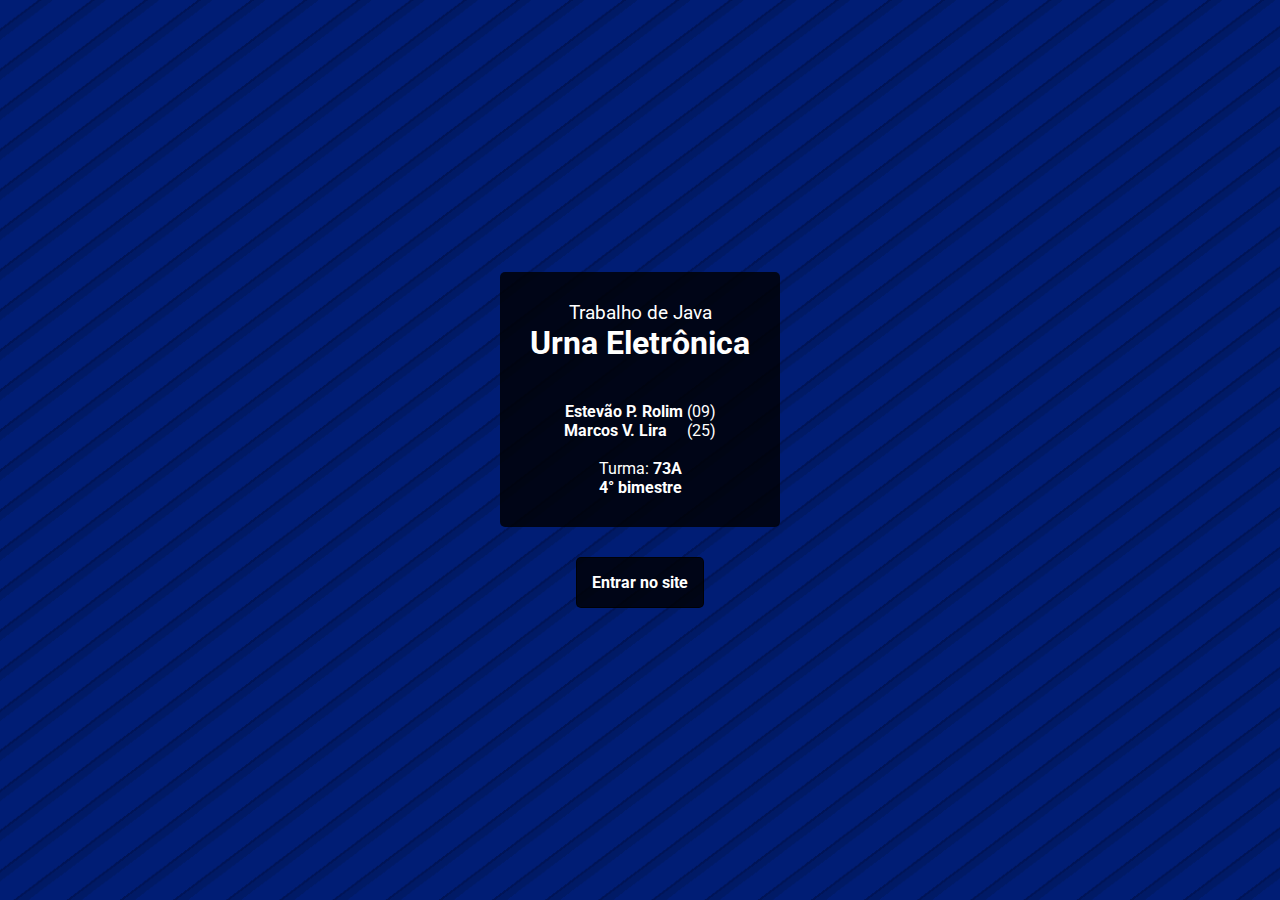
<file: urna/index.html>
<!DOCTYPE html>
<html lang="pt-br">
<head>
    <meta charset="UTF-8">
    <meta name="viewport" content="width=device-width, initial-scale=1.0">
    <meta http-equiv="X-UA-Compatible" content="ie=edge">
    <title>Urna Eletrônica 73A</title>

    <link rel="stylesheet" href="css/main.css">
    <link rel="stylesheet" href="css/index.css">
    <link rel="shortcut icon" type="image/png" href="/favicon.png"/>
</head>
<body>
    <div class="index">
        <div class="indexGrid">
            <div class="indexContent">
                <h3>Trabalho de Java</h3>
                <h1>Urna Eletrônica</h1>
                <br>
                <b>Estevão P. Rolim</b> (09)
                <br>
                <b>Marcos V. Lira</b>&nbsp;&nbsp;&nbsp;&nbsp;&nbsp;(25)
                <br><br>
                Turma: <b>73A</b>
                <br>
                <b>4° bimestre</b>
            </div>
            <div class="indexBtn">
                <a href="main.html">
                <!-- <a href="test.jsp"> -->
                    Entrar no site
                </a>
            </div>
        </div>
    </div>
</body>
</html>
</file>
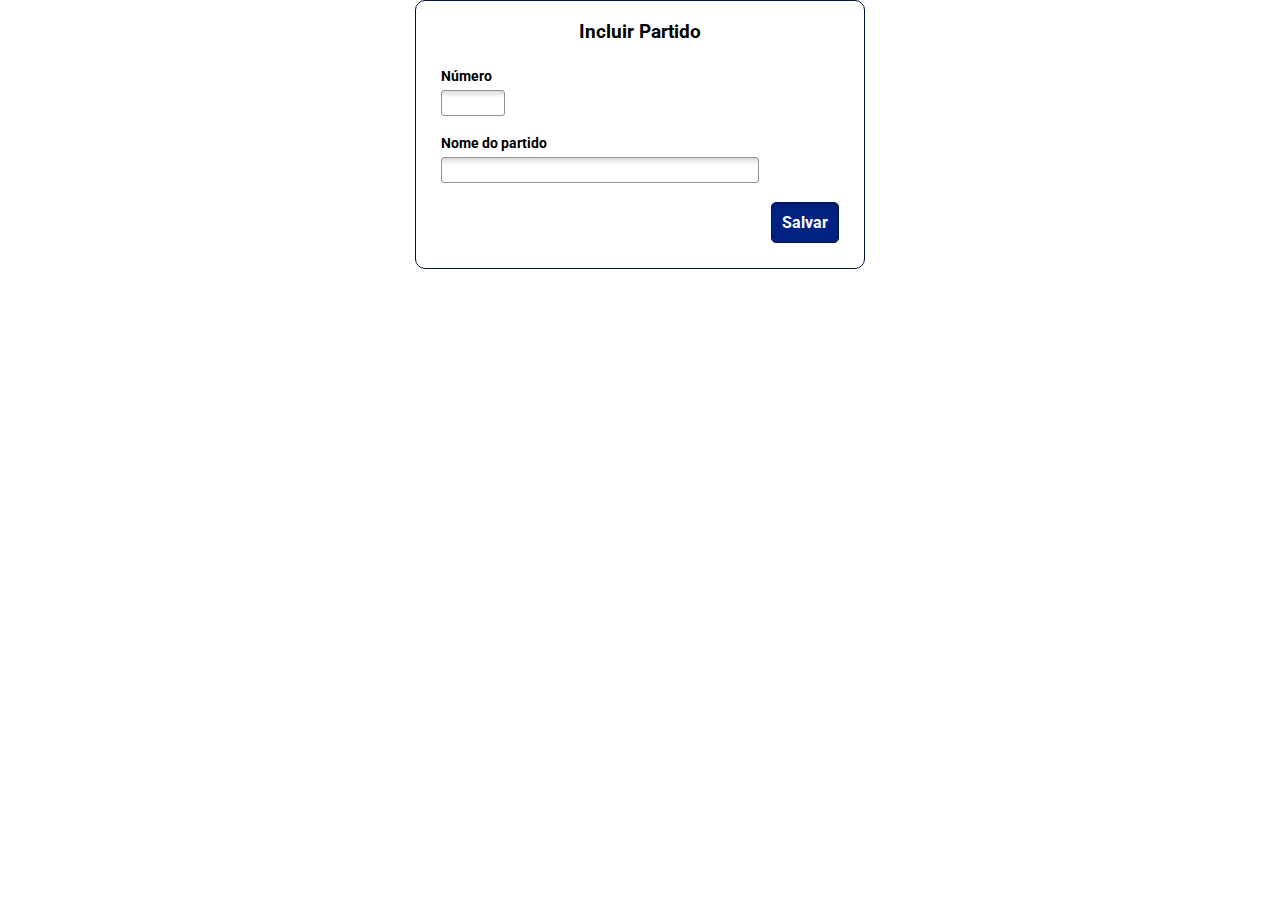
<file: urna/cadpartido.html>
<!DOCTYPE html>
<html lang="pt-br">
<head>
    <meta charset="UTF-8">
    
    <meta name="viewport" content="width=device-width, initial-scale=1.0">
    <meta http-equiv="X-UA-Compatible" content="ie=edge">
    <title>Incluir Partido</title>
 

    <link rel="stylesheet" href="css/main.css">
    <link rel="stylesheet" href="css/cadastro.css">
</head>
<body>
    <div class="cadcontent">
        <div class="tab">
            <h3>Incluir Partido</h3>
        </div>
        <div class="form">
            <form method="post" action="salvarpartido.jsp">
                <label for="numero">Número</label>
                <input type="number" name="numero" id="numero" max="99" min="10" step="1" autocomplete="off" required>
        
                <br><br>
                
                <label for="nome">Nome do partido</label>
                <input type="text" name="nome" id="nome" autocomplete="off" required>
        
                <br><br>

                <input type="submit" name="subCadPartido" value="Salvar">
            </form>
        </div>
    </div>
</body>
    
</html>
</file>
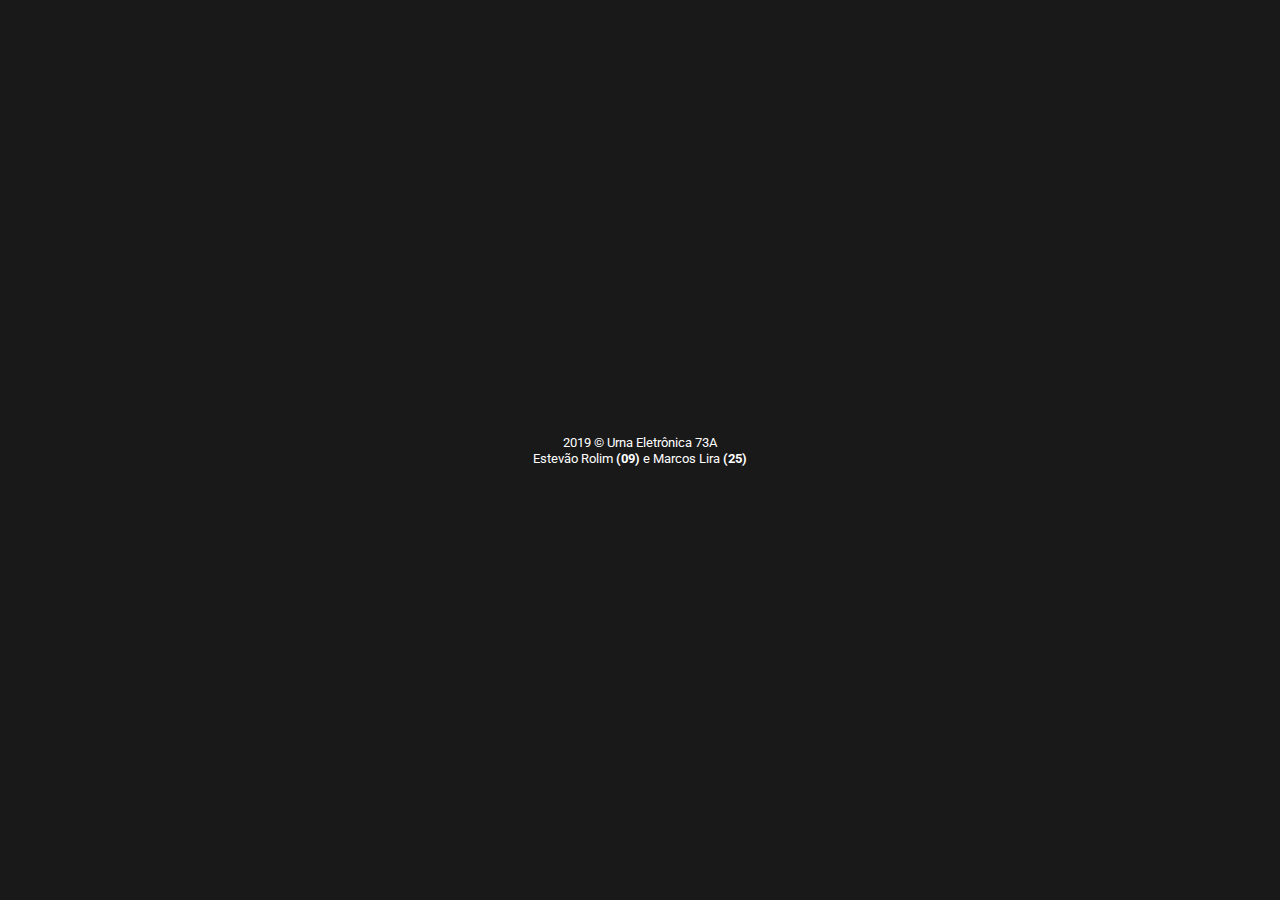
<file: urna/footer.html>
<!DOCTYPE html>
<html lang="pt-br">
<head>
    <meta charset="UTF-8">
    <meta name="viewport" content="width=device-width, initial-scale=1.0">
    <meta http-equiv="X-UA-Compatible" content="ie=edge">
    <title>Trabalho 73A</title>

    <link rel="stylesheet" href="css/main.css">
    <link rel="stylesheet" href="css/footer.css">
</head>
<body>
    <div class="footer">
        <div class="footerContent">
            <span>2019 © Urna Eletrônica 73A</span>
            <br>
            <span>Estevão Rolim <b>(09)</b> e Marcos Lira <b>(25)</b></span>
        </div>
    </div>
</body>
</html>
</file>
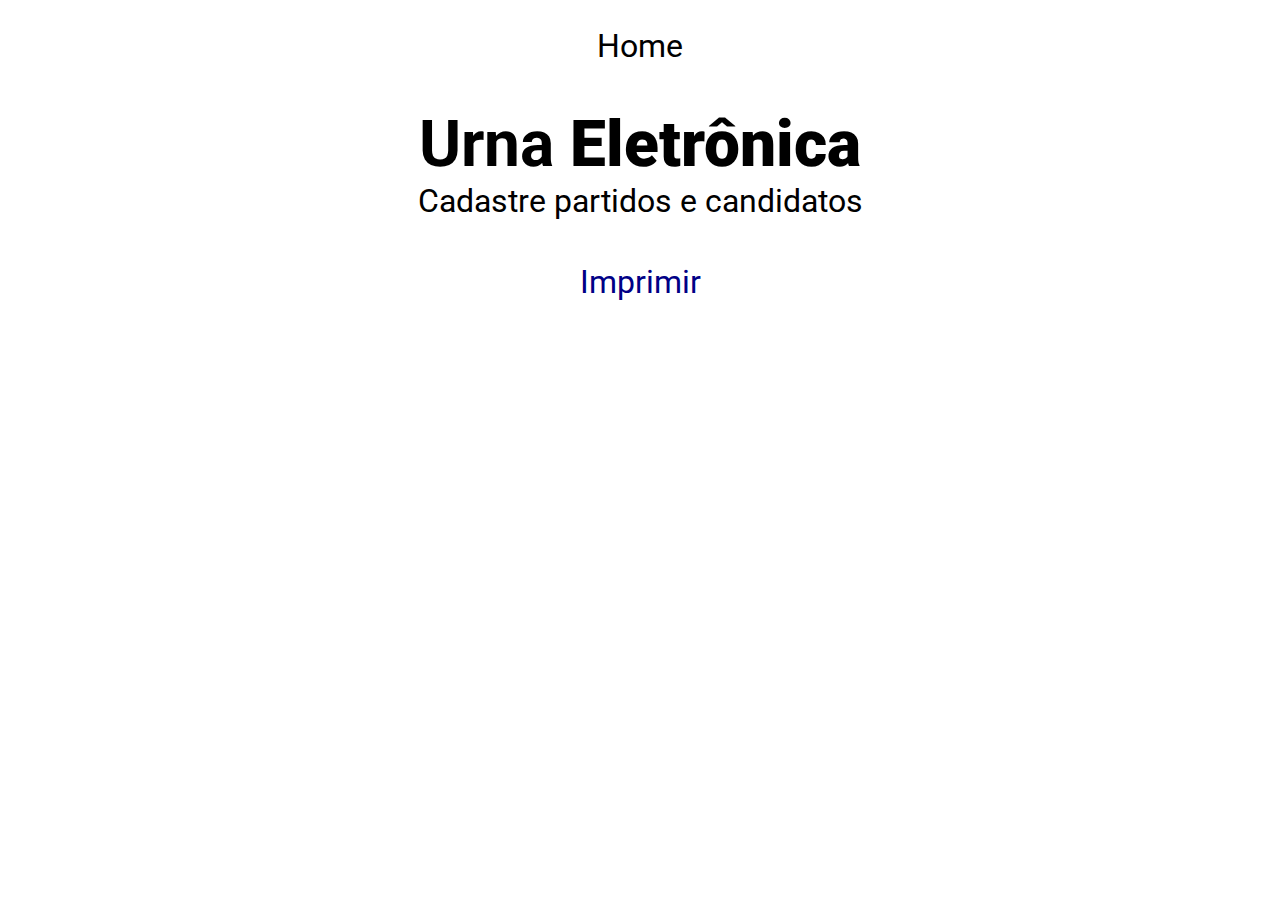
<file: urna/home.html>
<!DOCTYPE html>
<html lang="pt-br">
<head>
    <meta charset="UTF-8">
    <meta name="viewport" content="width=device-width, initial-scale=1.0">
    <meta http-equiv="X-UA-Compatible" content="ie=edge">
    <title>Trabalho 73A</title>

    <link rel="stylesheet" href="css/main.css">
    <link rel="stylesheet" href="css/home.css">
</head>
<body>
    <h2>Home</h2>
    <h1>Urna <b>Eletrônica</b></h1>
    <h4>Cadastre partidos e candidatos</h4>

    <a onclick="print()">Imprimir</a>
</body>
</html>
</file>
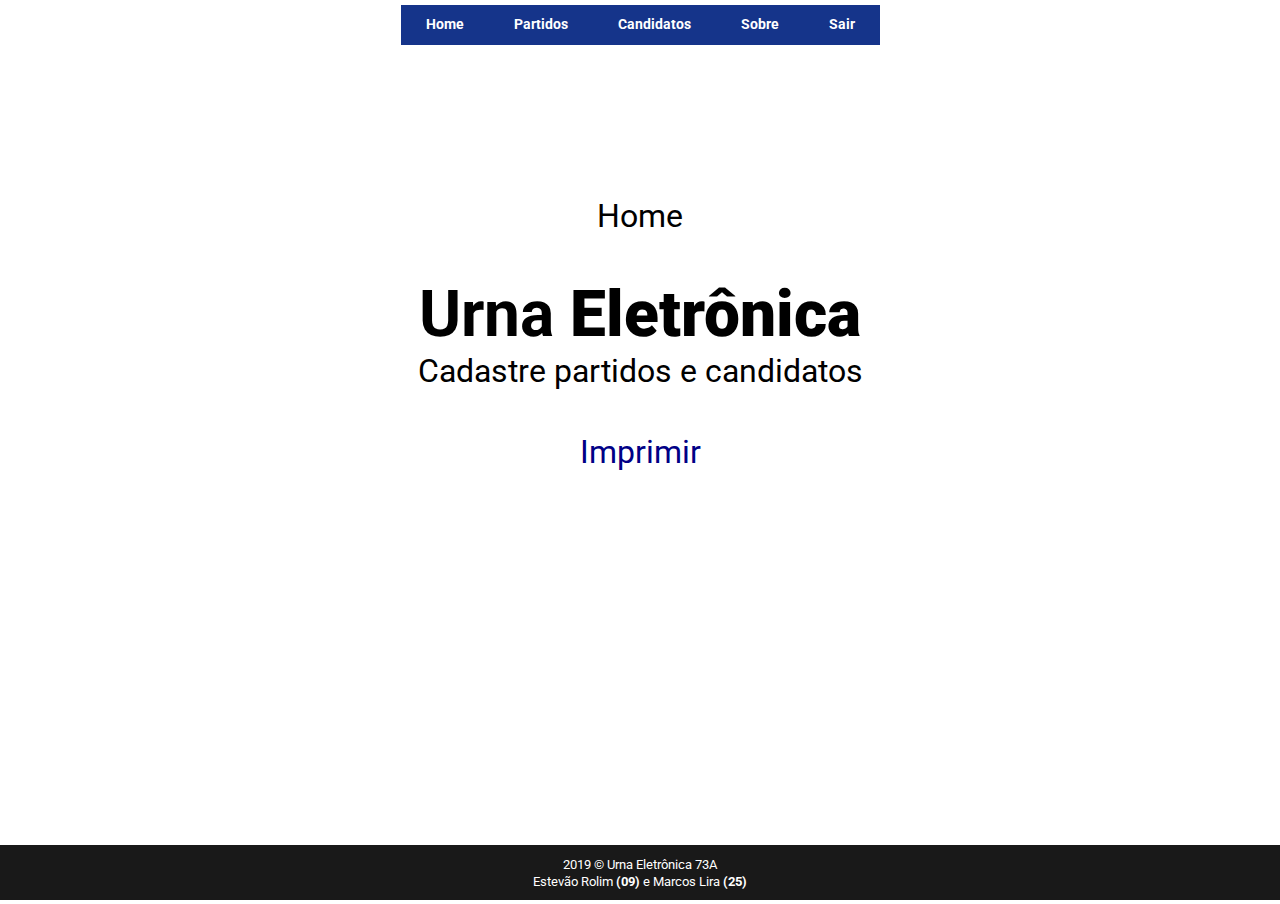
<file: urna/main.html>
<!DOCTYPE html>
<html lang="pt-br">
<head>
    <meta charset="UTF-8">
    <meta name="viewport" content="width=device-width, initial-scale=1.0">
    <meta http-equiv="X-UA-Compatible" content="ie=edge">
    <title>Trabalho 73A</title>

    <link rel="stylesheet" href="css/main.css">
    <link rel="stylesheet" href="css/struct.css">
    <link rel="shortcut icon" type="image/png" href="/favicon.png"/>
</head>
<body>
    <div class="struct">
        <div id="menu">
            <iframe src="menu.html" frameborder="0"></iframe>
        </div>
        <div id="content">
            <iframe name="content" src="home.html" frameborder="0"></iframe>
        </div>
        <div id="footer">
            <iframe src="footer.html" frameborder="0"></iframe>
        </div>
    </div>
</body>
</html>
</file>
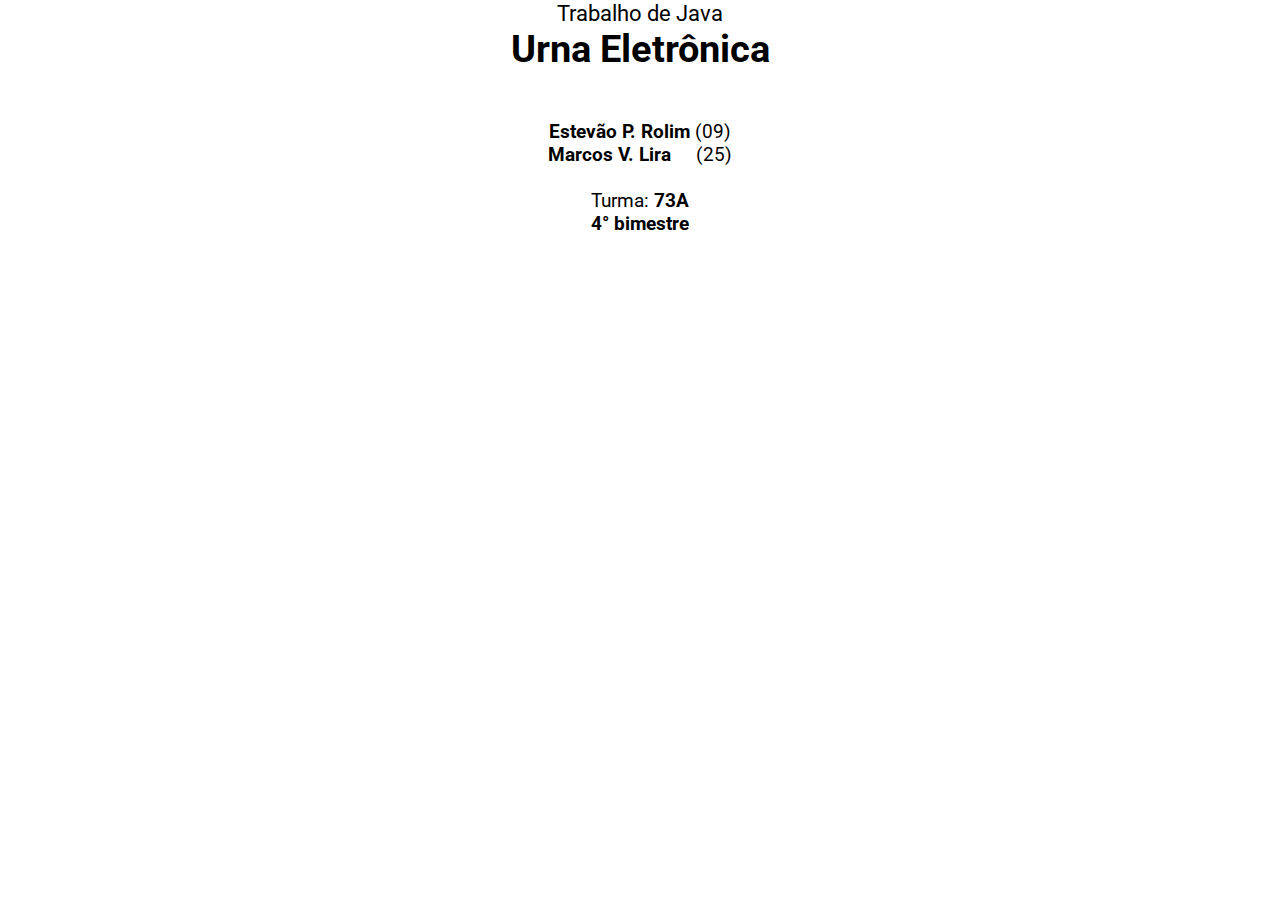
<file: urna/sobre.html>
<!DOCTYPE html>
<html lang="pt-br">
<head>
    <meta charset="UTF-8">
    <meta name="viewport" content="width=device-width, initial-scale=1.0">
    <meta http-equiv="X-UA-Compatible" content="ie=edge">
    <title>Trabalho 73A</title>

    <link rel="stylesheet" href="css/main.css">
    <link rel="stylesheet" href="css/sobre.css">
</head>
<body>
    <div class="sobrecontent">
        <h3>Trabalho de Java</h3>
        <h1>Urna Eletrônica</h1>
        <br>
        <b>Estevão P. Rolim</b> (09)
        <br>
        <b>Marcos V. Lira</b>&nbsp;&nbsp;&nbsp;&nbsp;&nbsp;(25)
        <br><br>
        Turma: <b>73A</b>
        <br>
        <b>4° bimestre</b>
    </div>
</body>
</html>
</file>
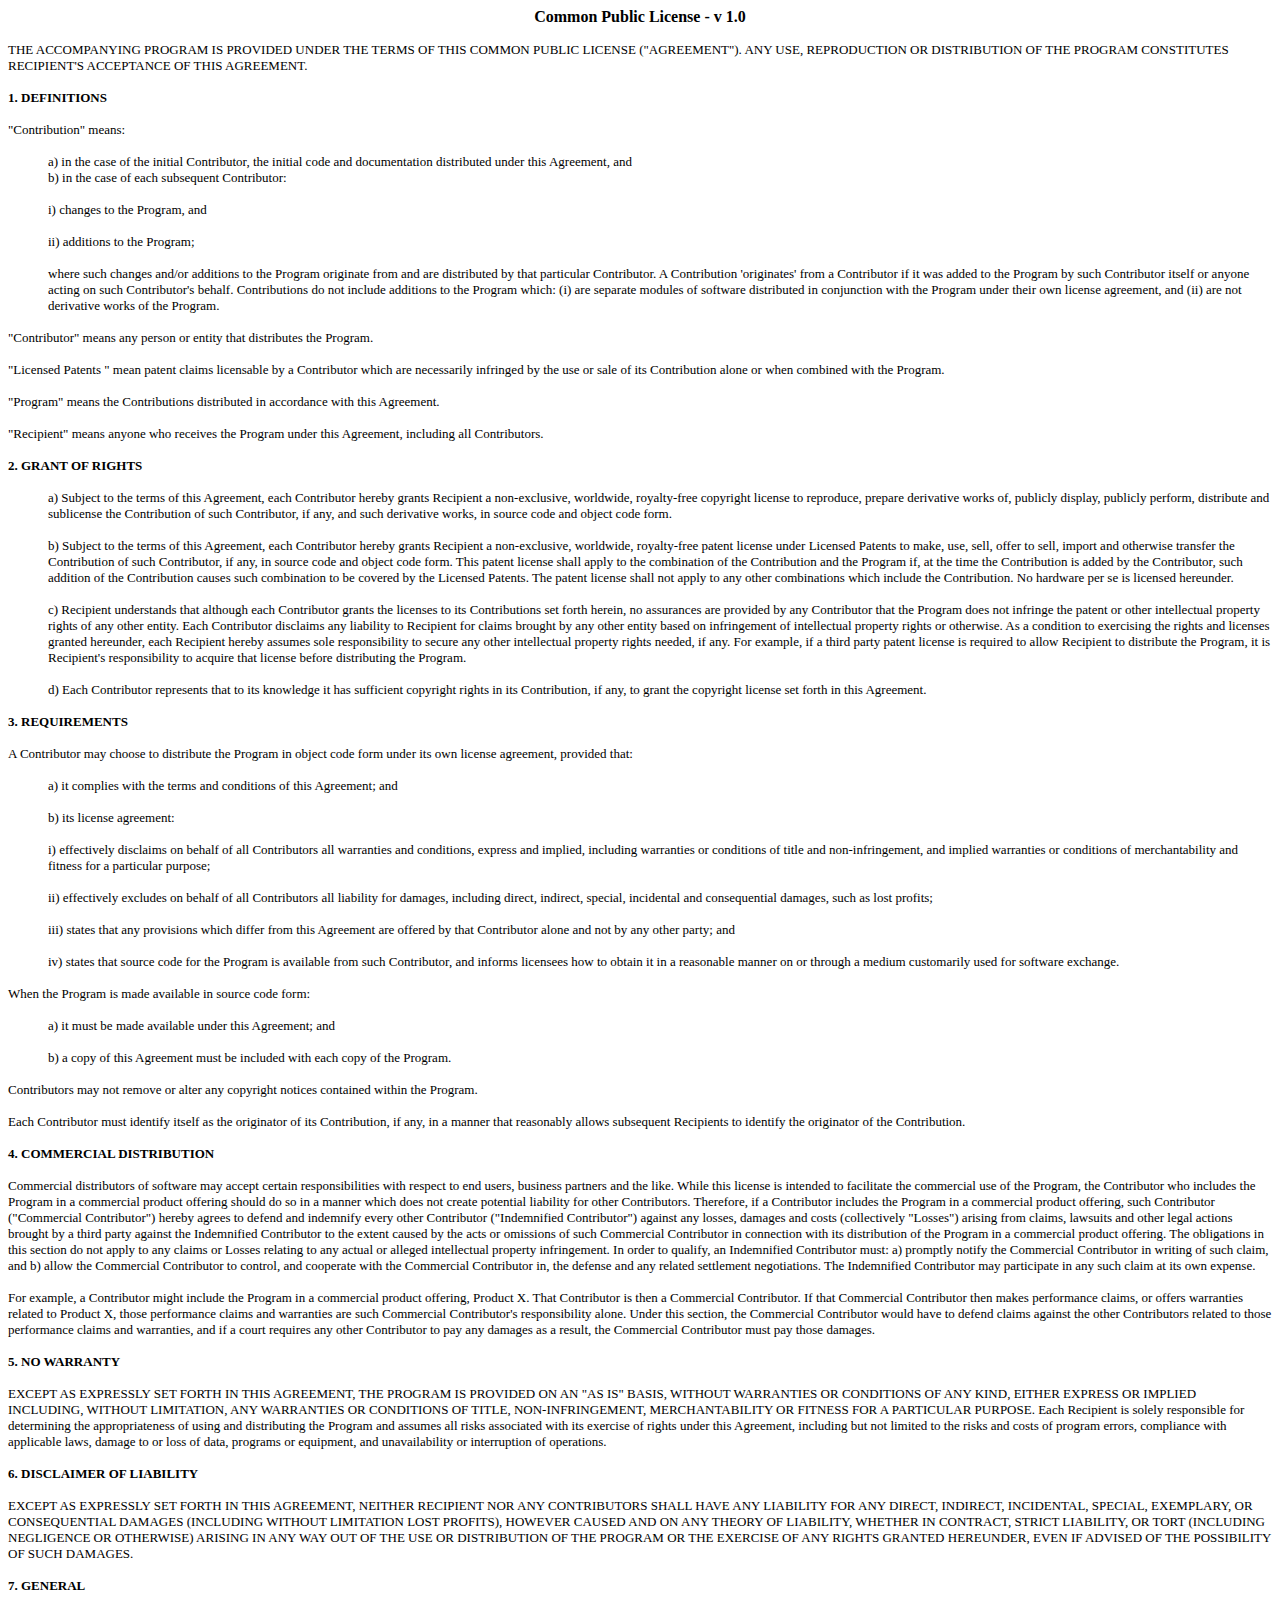
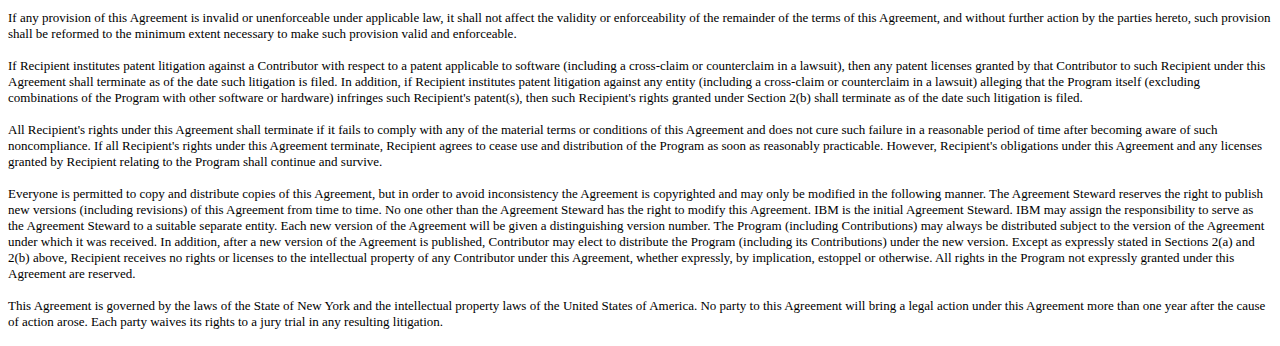
<file: urna/WEB-INF/lib/jdt-compiler-3.1.1-LICENSE.html>
<!DOCTYPE HTML PUBLIC "-//W3C//DTD HTML 4.0 Transitional//EN">
<!-- saved from url=(0041)http://www.eclipse.org/legal/cpl-v10.html -->
<HTML><HEAD><TITLE>Common Public License - v 1.0</TITLE>
<META content="text/html; charset=ISO-8859-1" http-equiv=Content-Type>
<META content="MSHTML 5.00.3700.6699" name=GENERATOR></HEAD>
<BODY bgColor=#ffffff vLink=#800000>
<P align=center><B>Common Public License - v 1.0</B> 
<P><B></B><FONT size=3></FONT>
<P><FONT size=3></FONT><FONT size=2>THE ACCOMPANYING PROGRAM IS PROVIDED UNDER 
THE TERMS OF THIS COMMON PUBLIC LICENSE ("AGREEMENT"). ANY USE, REPRODUCTION OR 
DISTRIBUTION OF THE PROGRAM CONSTITUTES RECIPIENT'S ACCEPTANCE OF THIS 
AGREEMENT.</FONT> 
<P><FONT size=2></FONT>
<P><FONT size=2><B>1. DEFINITIONS</B></FONT> 
<P><FONT size=2>"Contribution" means:</FONT> 
<UL><FONT size=2>a) in the case of the initial Contributor, the initial code 
  and documentation distributed under this Agreement, and<BR clear=left>b) in 
  the case of each subsequent Contributor:</FONT></UL>
<UL><FONT size=2>i) changes to the Program, and</FONT></UL>
<UL><FONT size=2>ii) additions to the Program;</FONT></UL>
<UL><FONT size=2>where such changes and/or additions to the Program originate 
  from and are distributed by that particular Contributor. </FONT><FONT size=2>A 
  Contribution 'originates' from a Contributor if it was added to the Program by 
  such Contributor itself or anyone acting on such Contributor's behalf. 
  </FONT><FONT size=2>Contributions do not include additions to the Program 
  which: (i) are separate modules of software distributed in conjunction with 
  the Program under their own license agreement, and (ii) are not derivative 
  works of the Program. </FONT></UL>
<P><FONT size=2></FONT>
<P><FONT size=2>"Contributor" means any person or entity that distributes the 
Program.</FONT> 
<P><FONT size=2></FONT><FONT size=2></FONT>
<P><FONT size=2>"Licensed Patents " mean patent claims licensable by a 
Contributor which are necessarily infringed by the use or sale of its 
Contribution alone or when combined with the Program. </FONT>
<P><FONT size=2></FONT><FONT size=2></FONT>
<P><FONT size=2></FONT><FONT size=2>"Program" means the Contributions 
distributed in accordance with this Agreement.</FONT> 
<P><FONT size=2></FONT>
<P><FONT size=2>"Recipient" means anyone who receives the Program under this 
Agreement, including all Contributors.</FONT> 
<P><FONT size=2><B></B></FONT>
<P><FONT size=2><B>2. GRANT OF RIGHTS</B></FONT> 
<UL><FONT size=2></FONT><FONT size=2>a) </FONT><FONT size=2>Subject to the 
  terms of this Agreement, each Contributor hereby grants</FONT><FONT size=2> 
  Recipient a non-exclusive, worldwide, royalty-free copyright license 
  to</FONT><FONT color=#ff0000 size=2> </FONT><FONT size=2>reproduce, prepare 
  derivative works of, publicly display, publicly perform, distribute and 
  sublicense the Contribution of such Contributor, if any, and such derivative 
  works, in source code and object code form.</FONT></UL>
<UL><FONT size=2></FONT></UL>
<UL><FONT size=2></FONT><FONT size=2>b) Subject to the terms of this 
  Agreement, each Contributor hereby grants </FONT><FONT size=2>Recipient a 
  non-exclusive, worldwide,</FONT><FONT color=#008000 size=2> </FONT><FONT 
  size=2>royalty-free patent license under Licensed Patents to make, use, sell, 
  offer to sell, import and otherwise transfer the Contribution of such 
  Contributor, if any, in source code and object code form. This patent license 
  shall apply to the combination of the Contribution and the Program if, at the 
  time the Contribution is added by the Contributor, such addition of the 
  Contribution causes such combination to be covered by the Licensed Patents. 
  The patent license shall not apply to any other combinations which include the 
  Contribution. No hardware per se is licensed hereunder. </FONT></UL>
<UL><FONT size=2></FONT></UL>
<UL><FONT size=2>c) Recipient understands that although each Contributor 
  grants the licenses to its Contributions set forth herein, no assurances are 
  provided by any Contributor that the Program does not infringe the patent or 
  other intellectual property rights of any other entity. Each Contributor 
  disclaims any liability to Recipient for claims brought by any other entity 
  based on infringement of intellectual property rights or otherwise. As a 
  condition to exercising the rights and licenses granted hereunder, each 
  Recipient hereby assumes sole responsibility to secure any other intellectual 
  property rights needed, if any. For example, if a third party patent license 
  is required to allow Recipient to distribute the Program, it is Recipient's 
  responsibility to acquire that license before distributing the 
Program.</FONT></UL>
<UL><FONT size=2></FONT></UL>
<UL><FONT size=2>d) Each Contributor represents that to its knowledge it has 
  sufficient copyright rights in its Contribution, if any, to grant the 
  copyright license set forth in this Agreement. </FONT></UL>
<UL><FONT size=2></FONT></UL>
<P><FONT size=2><B>3. REQUIREMENTS</B></FONT> 
<P><FONT size=2><B></B>A Contributor may choose to distribute the Program in 
object code form under its own license agreement, provided that:</FONT> 
<UL><FONT size=2>a) it complies with the terms and conditions of this 
  Agreement; and</FONT></UL>
<UL><FONT size=2>b) its license agreement:</FONT></UL>
<UL><FONT size=2>i) effectively disclaims</FONT><FONT size=2> on behalf of all 
  Contributors all warranties and conditions, express and implied, including 
  warranties or conditions of title and non-infringement, and implied warranties 
  or conditions of merchantability and fitness for a particular purpose; 
</FONT></UL>
<UL><FONT size=2>ii) effectively excludes on behalf of all Contributors all 
  liability for damages, including direct, indirect, special, incidental and 
  consequential damages, such as lost profits; </FONT></UL>
<UL><FONT size=2>iii)</FONT><FONT size=2> states that any provisions which 
  differ from this Agreement are offered by that Contributor alone and not by 
  any other party; and</FONT></UL>
<UL><FONT size=2>iv) states that source code for the Program is available from 
  such Contributor, and informs licensees how to obtain it in a reasonable 
  manner on or through a medium customarily used for software 
  exchange.</FONT><FONT color=#0000ff size=2> </FONT><FONT color=#ff0000 
  size=2></FONT></UL>
<UL><FONT color=#ff0000 size=2></FONT><FONT size=2></FONT></UL>
<P><FONT size=2>When the Program is made available in source code form:</FONT> 
<UL><FONT size=2>a) it must be made available under this Agreement; and 
</FONT></UL>
<UL><FONT size=2>b) a copy of this Agreement must be included with each copy 
  of the Program. </FONT></UL>
<P><FONT size=2></FONT><FONT color=#0000ff size=2><STRIKE></STRIKE></FONT>
<P><FONT color=#0000ff size=2><STRIKE></STRIKE></FONT><FONT size=2>Contributors 
may not remove or alter any copyright notices contained within the Program. 
</FONT>
<P><FONT size=2></FONT>
<P><FONT size=2>Each Contributor must identify itself as the originator of its 
Contribution, if any, in a manner that reasonably allows subsequent Recipients 
to identify the originator of the Contribution. </FONT>
<P><FONT size=2></FONT>
<P><FONT size=2><B>4. COMMERCIAL DISTRIBUTION</B></FONT> 
<P><FONT size=2>Commercial distributors of software may accept certain 
responsibilities with respect to end users, business partners and the like. 
While this license is intended to facilitate the commercial use of the Program, 
the Contributor who includes the Program in a commercial product offering should 
do so in a manner which does not create potential liability for other 
Contributors. Therefore, if a Contributor includes the Program in a commercial 
product offering, such Contributor ("Commercial Contributor") hereby agrees to 
defend and indemnify every other Contributor ("Indemnified Contributor") against 
any losses, damages and costs (collectively "Losses") arising from claims, 
lawsuits and other legal actions brought by a third party against the 
Indemnified Contributor to the extent caused by the acts or omissions of such 
Commercial Contributor in connection with its distribution of the Program in a 
commercial product offering. The obligations in this section do not apply to any 
claims or Losses relating to any actual or alleged intellectual property 
infringement. In order to qualify, an Indemnified Contributor must: a) promptly 
notify the Commercial Contributor in writing of such claim, and b) allow the 
Commercial Contributor to control, and cooperate with the Commercial Contributor 
in, the defense and any related settlement negotiations. The Indemnified 
Contributor may participate in any such claim at its own expense.</FONT> 
<P><FONT size=2></FONT>
<P><FONT size=2>For example, a Contributor might include the Program in a 
commercial product offering, Product X. That Contributor is then a Commercial 
Contributor. If that Commercial Contributor then makes performance claims, or 
offers warranties related to Product X, those performance claims and warranties 
are such Commercial Contributor's responsibility alone. Under this section, the 
Commercial Contributor would have to defend claims against the other 
Contributors related to those performance claims and warranties, and if a court 
requires any other Contributor to pay any damages as a result, the Commercial 
Contributor must pay those damages.</FONT> 
<P><FONT size=2></FONT><FONT color=#0000ff size=2></FONT>
<P><FONT color=#0000ff size=2></FONT><FONT size=2><B>5. NO WARRANTY</B></FONT> 
<P><FONT size=2>EXCEPT AS EXPRESSLY SET FORTH IN THIS AGREEMENT, THE PROGRAM IS 
PROVIDED ON AN "AS IS" BASIS, WITHOUT WARRANTIES OR CONDITIONS OF ANY KIND, 
EITHER EXPRESS OR IMPLIED INCLUDING, WITHOUT LIMITATION, ANY WARRANTIES OR 
CONDITIONS OF TITLE, NON-INFRINGEMENT, MERCHANTABILITY OR FITNESS FOR A 
PARTICULAR PURPOSE. Each Recipient is</FONT><FONT size=2> solely responsible for 
determining the appropriateness of using and distributing </FONT><FONT 
size=2>the Program</FONT><FONT size=2> and assumes all risks associated with its 
exercise of rights under this Agreement</FONT><FONT size=2>, including but not 
limited to the risks and costs of program errors, compliance with applicable 
laws, damage to or loss of data, </FONT><FONT size=2>programs or equipment, and 
unavailability or interruption of operations</FONT><FONT size=2>. </FONT><FONT 
size=2></FONT>
<P><FONT size=2></FONT>
<P><FONT size=2></FONT><FONT size=2><B>6. DISCLAIMER OF LIABILITY</B></FONT> 
<P><FONT size=2></FONT><FONT size=2>EXCEPT AS EXPRESSLY SET FORTH IN THIS 
AGREEMENT, NEITHER RECIPIENT NOR ANY CONTRIBUTORS SHALL HAVE ANY LIABILITY FOR 
ANY DIRECT, INDIRECT, INCIDENTAL, SPECIAL, EXEMPLARY, OR CONSEQUENTIAL DAMAGES 
</FONT><FONT size=2>(INCLUDING WITHOUT LIMITATION LOST PROFITS),</FONT><FONT 
size=2> HOWEVER CAUSED AND ON ANY THEORY OF LIABILITY, WHETHER IN CONTRACT, 
STRICT LIABILITY, OR TORT (INCLUDING NEGLIGENCE OR OTHERWISE) ARISING IN ANY WAY 
OUT OF THE USE OR DISTRIBUTION OF THE PROGRAM OR THE EXERCISE OF ANY RIGHTS 
GRANTED HEREUNDER, EVEN IF ADVISED OF THE POSSIBILITY OF SUCH DAMAGES.</FONT> 
<P><FONT size=2></FONT><FONT size=2></FONT>
<P><FONT size=2><B>7. GENERAL</B></FONT> 
<P><FONT size=2></FONT><FONT size=2>If any provision of this Agreement is 
invalid or unenforceable under applicable law, it shall not affect the validity 
or enforceability of the remainder of the terms of this Agreement, and without 
further action by the parties hereto, such provision shall be reformed to the 
minimum extent necessary to make such provision valid and enforceable.</FONT> 
<P><FONT size=2></FONT>
<P><FONT size=2>If Recipient institutes patent litigation against a Contributor 
with respect to a patent applicable to software (including a cross-claim or 
counterclaim in a lawsuit), then any patent licenses granted by that Contributor 
to such Recipient under this Agreement shall terminate as of the date such 
litigation is filed. In addition, if Recipient institutes patent litigation 
against any entity (including a cross-claim or counterclaim in a lawsuit) 
alleging that the Program itself (excluding combinations of the Program with 
other software or hardware) infringes such Recipient's patent(s), then such 
Recipient's rights granted under Section 2(b) shall terminate as of the date 
such litigation is filed. </FONT><FONT size=2></FONT>
<P><FONT size=2></FONT>
<P><FONT size=2>All Recipient's rights under this Agreement shall terminate if 
it fails to comply with any of the material terms or conditions of this 
Agreement and does not cure such failure in a reasonable period of time after 
becoming aware of such noncompliance. If all Recipient's rights under this 
Agreement terminate, Recipient agrees to cease use and distribution of the 
Program as soon as reasonably practicable. However, Recipient's obligations 
under this Agreement and any licenses granted by Recipient relating to the 
Program shall continue and survive. </FONT><FONT size=2></FONT>
<P><FONT size=2></FONT>
<P><FONT size=2></FONT><FONT size=2>Everyone is permitted to copy and distribute 
copies of this Agreement, but in order to avoid inconsistency the Agreement is 
copyrighted and may only be modified in the following manner. The Agreement 
Steward reserves the right to </FONT><FONT size=2>publish new versions 
(including revisions) of this Agreement from time to </FONT><FONT size=2>time. 
No one other than the Agreement Steward has the right to modify this Agreement. 
IBM is the initial Agreement Steward. IBM may assign the responsibility to serve 
as the Agreement Steward to a suitable separate entity. </FONT><FONT size=2>Each 
new version of the Agreement will be given a distinguishing version number. The 
Program (including Contributions) may always be distributed subject to the 
version of the Agreement under which it was received. In addition, after a new 
version of the Agreement is published, Contributor may elect to distribute the 
Program (including its Contributions) under the new </FONT><FONT size=2>version. 
</FONT><FONT size=2>Except as expressly stated in Sections 2(a) and 2(b) above, 
Recipient receives no rights or licenses to the intellectual property of any 
Contributor under this Agreement, whether expressly, </FONT><FONT size=2>by 
implication, estoppel or otherwise</FONT><FONT size=2>.</FONT><FONT size=2> All 
rights in the Program not expressly granted under this Agreement are 
reserved.</FONT> 
<P><FONT size=2></FONT>
<P><FONT size=2>This Agreement is governed by the laws of the State of New York 
and the intellectual property laws of the United States of America. No party to 
this Agreement will bring a legal action under this Agreement more than one year 
after the cause of action arose. Each party waives its rights to a jury trial in 
any resulting litigation.</FONT> 
<P><FONT size=2></FONT><FONT size=2></FONT>
<P><FONT size=2></FONT></P></BODY></HTML>
</file>
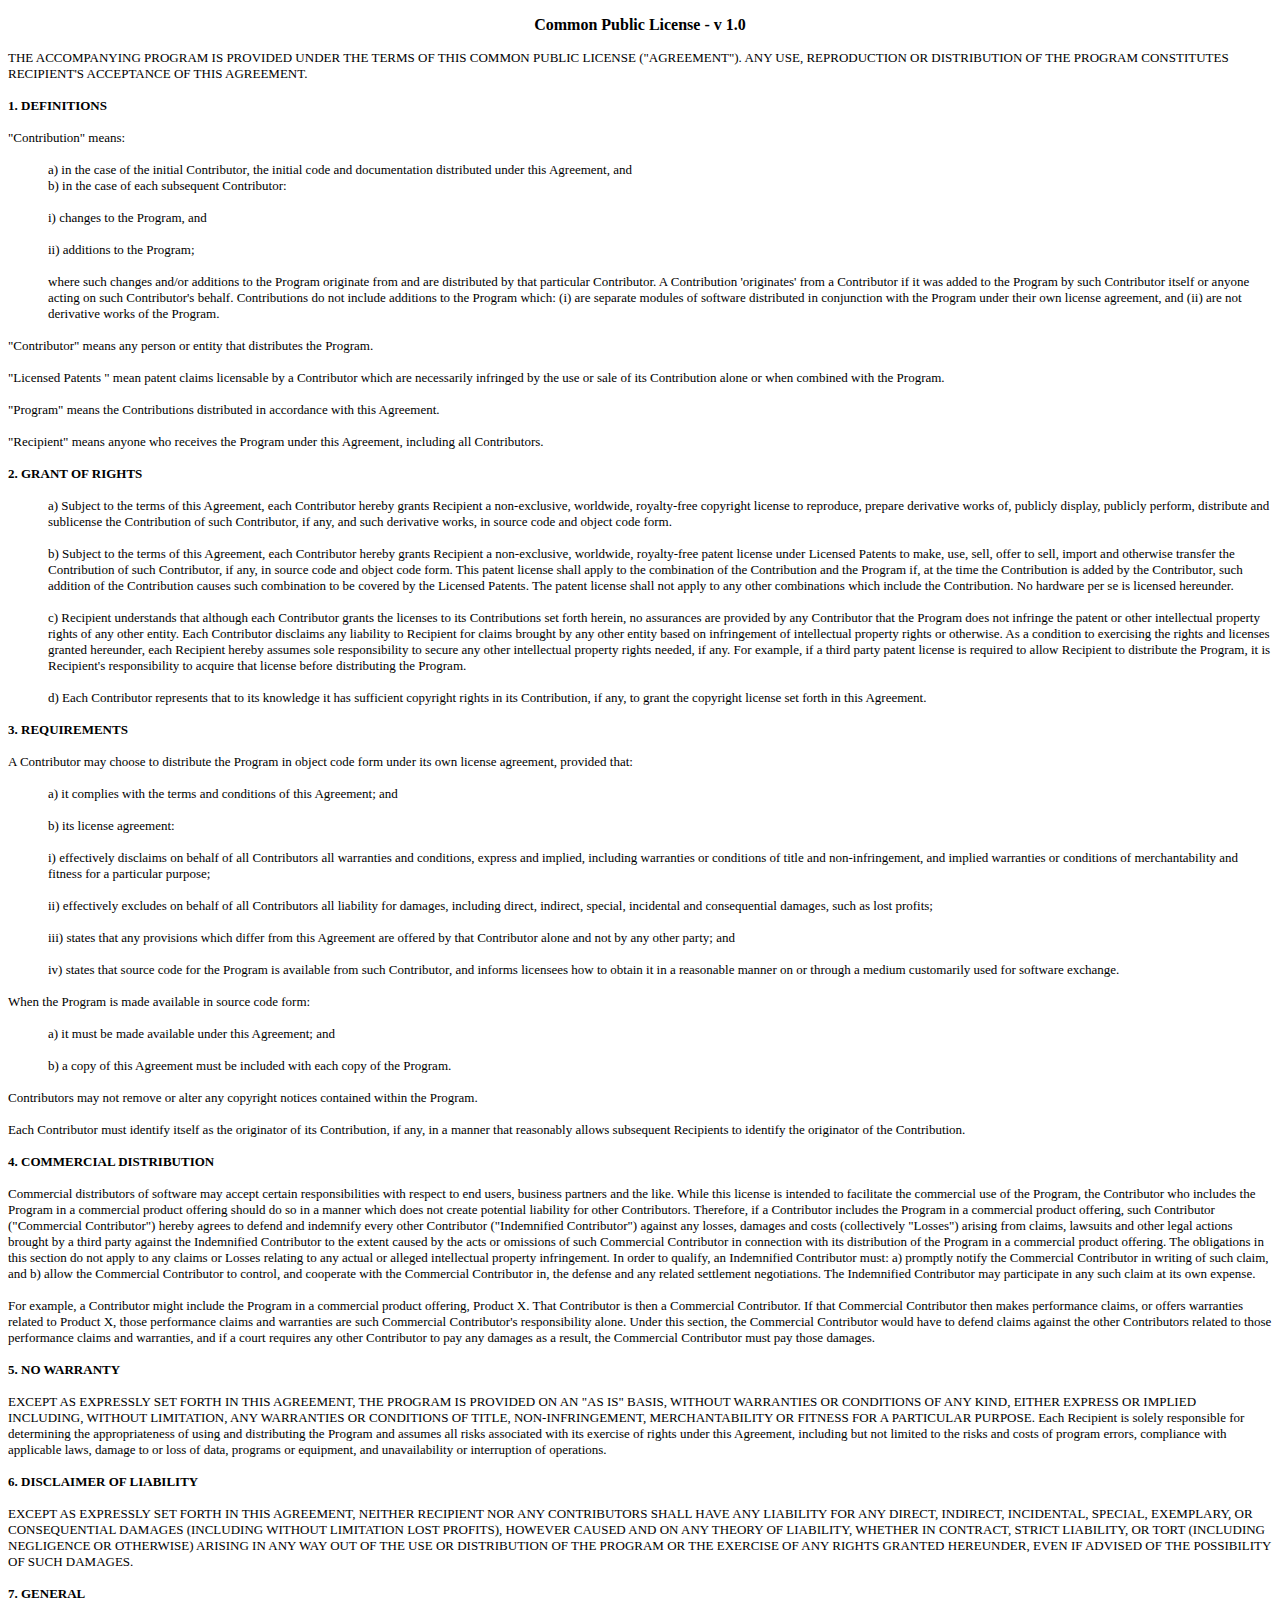
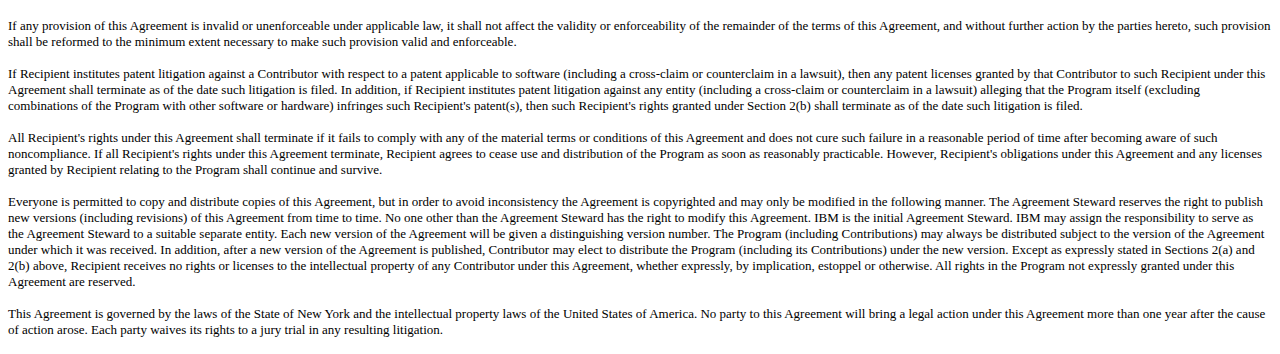
<file: urna/WEB-INF/lib/mondrian-3.1.1.12687-LICENSE.html>
<!DOCTYPE HTML PUBLIC "-//W3C//DTD HTML 4.01 Transitional//EN" "http://www.w3c.org/TR/1999/REC-html401-19991224/loose.dtd">
<!-- saved from url=(0041)http://www.eclipse.org/legal/cpl-v10.html -->
<HTML><HEAD><TITLE>Common Public License - v 1.0</TITLE>
<META http-equiv=Content-Type content="text/html; charset=ISO-8859-1">
<META content="MSHTML 6.00.2900.2604" name=GENERATOR></HEAD>
<BODY vLink=#800000 bgColor=#ffffff>
<P align=center><B>Common Public License - v 1.0</B> 
<P><B></B><FONT size=3></FONT>
<P><FONT size=3></FONT><FONT size=2>THE ACCOMPANYING PROGRAM IS PROVIDED UNDER 
THE TERMS OF THIS COMMON PUBLIC LICENSE ("AGREEMENT"). ANY USE, REPRODUCTION OR 
DISTRIBUTION OF THE PROGRAM CONSTITUTES RECIPIENT'S ACCEPTANCE OF THIS 
AGREEMENT.</FONT> 
<P><FONT size=2></FONT>
<P><FONT size=2><B>1. DEFINITIONS</B></FONT> 
<P><FONT size=2>"Contribution" means:</FONT> 
<UL><FONT size=2>a) in the case of the initial Contributor, the initial code 
  and documentation distributed under this Agreement, and<BR clear=left>b) in 
  the case of each subsequent Contributor:</FONT></UL>
<UL><FONT size=2>i) changes to the Program, and</FONT></UL>
<UL><FONT size=2>ii) additions to the Program;</FONT></UL>
<UL><FONT size=2>where such changes and/or additions to the Program originate 
  from and are distributed by that particular Contributor. </FONT><FONT size=2>A 
  Contribution 'originates' from a Contributor if it was added to the Program by 
  such Contributor itself or anyone acting on such Contributor's behalf. 
  </FONT><FONT size=2>Contributions do not include additions to the Program 
  which: (i) are separate modules of software distributed in conjunction with 
  the Program under their own license agreement, and (ii) are not derivative 
  works of the Program. </FONT></UL>
<P><FONT size=2></FONT>
<P><FONT size=2>"Contributor" means any person or entity that distributes the 
Program.</FONT> 
<P><FONT size=2></FONT><FONT size=2></FONT>
<P><FONT size=2>"Licensed Patents " mean patent claims licensable by a 
Contributor which are necessarily infringed by the use or sale of its 
Contribution alone or when combined with the Program. </FONT>
<P><FONT size=2></FONT><FONT size=2></FONT>
<P><FONT size=2></FONT><FONT size=2>"Program" means the Contributions 
distributed in accordance with this Agreement.</FONT> 
<P><FONT size=2></FONT>
<P><FONT size=2>"Recipient" means anyone who receives the Program under this 
Agreement, including all Contributors.</FONT> 
<P><FONT size=2><B></B></FONT>
<P><FONT size=2><B>2. GRANT OF RIGHTS</B></FONT> 
<UL><FONT size=2></FONT><FONT size=2>a) </FONT><FONT size=2>Subject to the 
  terms of this Agreement, each Contributor hereby grants</FONT><FONT size=2> 
  Recipient a non-exclusive, worldwide, royalty-free copyright license 
  to</FONT><FONT color=#ff0000 size=2> </FONT><FONT size=2>reproduce, prepare 
  derivative works of, publicly display, publicly perform, distribute and 
  sublicense the Contribution of such Contributor, if any, and such derivative 
  works, in source code and object code form.</FONT></UL>
<UL><FONT size=2></FONT></UL>
<UL><FONT size=2></FONT><FONT size=2>b) Subject to the terms of this 
  Agreement, each Contributor hereby grants </FONT><FONT size=2>Recipient a 
  non-exclusive, worldwide,</FONT><FONT color=#008000 size=2> </FONT><FONT 
  size=2>royalty-free patent license under Licensed Patents to make, use, sell, 
  offer to sell, import and otherwise transfer the Contribution of such 
  Contributor, if any, in source code and object code form. This patent license 
  shall apply to the combination of the Contribution and the Program if, at the 
  time the Contribution is added by the Contributor, such addition of the 
  Contribution causes such combination to be covered by the Licensed Patents. 
  The patent license shall not apply to any other combinations which include the 
  Contribution. No hardware per se is licensed hereunder. </FONT></UL>
<UL><FONT size=2></FONT></UL>
<UL><FONT size=2>c) Recipient understands that although each Contributor 
  grants the licenses to its Contributions set forth herein, no assurances are 
  provided by any Contributor that the Program does not infringe the patent or 
  other intellectual property rights of any other entity. Each Contributor 
  disclaims any liability to Recipient for claims brought by any other entity 
  based on infringement of intellectual property rights or otherwise. As a 
  condition to exercising the rights and licenses granted hereunder, each 
  Recipient hereby assumes sole responsibility to secure any other intellectual 
  property rights needed, if any. For example, if a third party patent license 
  is required to allow Recipient to distribute the Program, it is Recipient's 
  responsibility to acquire that license before distributing the 
Program.</FONT></UL>
<UL><FONT size=2></FONT></UL>
<UL><FONT size=2>d) Each Contributor represents that to its knowledge it has 
  sufficient copyright rights in its Contribution, if any, to grant the 
  copyright license set forth in this Agreement. </FONT></UL>
<UL><FONT size=2></FONT></UL>
<P><FONT size=2><B>3. REQUIREMENTS</B></FONT> 
<P><FONT size=2><B></B>A Contributor may choose to distribute the Program in 
object code form under its own license agreement, provided that:</FONT> 
<UL><FONT size=2>a) it complies with the terms and conditions of this 
  Agreement; and</FONT></UL>
<UL><FONT size=2>b) its license agreement:</FONT></UL>
<UL><FONT size=2>i) effectively disclaims</FONT><FONT size=2> on behalf of all 
  Contributors all warranties and conditions, express and implied, including 
  warranties or conditions of title and non-infringement, and implied warranties 
  or conditions of merchantability and fitness for a particular purpose; 
</FONT></UL>
<UL><FONT size=2>ii) effectively excludes on behalf of all Contributors all 
  liability for damages, including direct, indirect, special, incidental and 
  consequential damages, such as lost profits; </FONT></UL>
<UL><FONT size=2>iii)</FONT><FONT size=2> states that any provisions which 
  differ from this Agreement are offered by that Contributor alone and not by 
  any other party; and</FONT></UL>
<UL><FONT size=2>iv) states that source code for the Program is available from 
  such Contributor, and informs licensees how to obtain it in a reasonable 
  manner on or through a medium customarily used for software 
  exchange.</FONT><FONT color=#0000ff size=2> </FONT><FONT color=#ff0000 
  size=2></FONT></UL>
<UL><FONT color=#ff0000 size=2></FONT><FONT size=2></FONT></UL>
<P><FONT size=2>When the Program is made available in source code form:</FONT> 
<UL><FONT size=2>a) it must be made available under this Agreement; and 
</FONT></UL>
<UL><FONT size=2>b) a copy of this Agreement must be included with each copy 
  of the Program. </FONT></UL>
<P><FONT size=2></FONT><FONT color=#0000ff size=2><STRIKE></STRIKE></FONT>
<P><FONT color=#0000ff size=2><STRIKE></STRIKE></FONT><FONT size=2>Contributors 
may not remove or alter any copyright notices contained within the Program. 
</FONT>
<P><FONT size=2></FONT>
<P><FONT size=2>Each Contributor must identify itself as the originator of its 
Contribution, if any, in a manner that reasonably allows subsequent Recipients 
to identify the originator of the Contribution. </FONT>
<P><FONT size=2></FONT>
<P><FONT size=2><B>4. COMMERCIAL DISTRIBUTION</B></FONT> 
<P><FONT size=2>Commercial distributors of software may accept certain 
responsibilities with respect to end users, business partners and the like. 
While this license is intended to facilitate the commercial use of the Program, 
the Contributor who includes the Program in a commercial product offering should 
do so in a manner which does not create potential liability for other 
Contributors. Therefore, if a Contributor includes the Program in a commercial 
product offering, such Contributor ("Commercial Contributor") hereby agrees to 
defend and indemnify every other Contributor ("Indemnified Contributor") against 
any losses, damages and costs (collectively "Losses") arising from claims, 
lawsuits and other legal actions brought by a third party against the 
Indemnified Contributor to the extent caused by the acts or omissions of such 
Commercial Contributor in connection with its distribution of the Program in a 
commercial product offering. The obligations in this section do not apply to any 
claims or Losses relating to any actual or alleged intellectual property 
infringement. In order to qualify, an Indemnified Contributor must: a) promptly 
notify the Commercial Contributor in writing of such claim, and b) allow the 
Commercial Contributor to control, and cooperate with the Commercial Contributor 
in, the defense and any related settlement negotiations. The Indemnified 
Contributor may participate in any such claim at its own expense.</FONT> 
<P><FONT size=2></FONT>
<P><FONT size=2>For example, a Contributor might include the Program in a 
commercial product offering, Product X. That Contributor is then a Commercial 
Contributor. If that Commercial Contributor then makes performance claims, or 
offers warranties related to Product X, those performance claims and warranties 
are such Commercial Contributor's responsibility alone. Under this section, the 
Commercial Contributor would have to defend claims against the other 
Contributors related to those performance claims and warranties, and if a court 
requires any other Contributor to pay any damages as a result, the Commercial 
Contributor must pay those damages.</FONT> 
<P><FONT size=2></FONT><FONT color=#0000ff size=2></FONT>
<P><FONT color=#0000ff size=2></FONT><FONT size=2><B>5. NO WARRANTY</B></FONT> 
<P><FONT size=2>EXCEPT AS EXPRESSLY SET FORTH IN THIS AGREEMENT, THE PROGRAM IS 
PROVIDED ON AN "AS IS" BASIS, WITHOUT WARRANTIES OR CONDITIONS OF ANY KIND, 
EITHER EXPRESS OR IMPLIED INCLUDING, WITHOUT LIMITATION, ANY WARRANTIES OR 
CONDITIONS OF TITLE, NON-INFRINGEMENT, MERCHANTABILITY OR FITNESS FOR A 
PARTICULAR PURPOSE. Each Recipient is</FONT><FONT size=2> solely responsible for 
determining the appropriateness of using and distributing </FONT><FONT 
size=2>the Program</FONT><FONT size=2> and assumes all risks associated with its 
exercise of rights under this Agreement</FONT><FONT size=2>, including but not 
limited to the risks and costs of program errors, compliance with applicable 
laws, damage to or loss of data, </FONT><FONT size=2>programs or equipment, and 
unavailability or interruption of operations</FONT><FONT size=2>. </FONT><FONT 
size=2></FONT>
<P><FONT size=2></FONT>
<P><FONT size=2></FONT><FONT size=2><B>6. DISCLAIMER OF LIABILITY</B></FONT> 
<P><FONT size=2></FONT><FONT size=2>EXCEPT AS EXPRESSLY SET FORTH IN THIS 
AGREEMENT, NEITHER RECIPIENT NOR ANY CONTRIBUTORS SHALL HAVE ANY LIABILITY FOR 
ANY DIRECT, INDIRECT, INCIDENTAL, SPECIAL, EXEMPLARY, OR CONSEQUENTIAL DAMAGES 
</FONT><FONT size=2>(INCLUDING WITHOUT LIMITATION LOST PROFITS),</FONT><FONT 
size=2> HOWEVER CAUSED AND ON ANY THEORY OF LIABILITY, WHETHER IN CONTRACT, 
STRICT LIABILITY, OR TORT (INCLUDING NEGLIGENCE OR OTHERWISE) ARISING IN ANY WAY 
OUT OF THE USE OR DISTRIBUTION OF THE PROGRAM OR THE EXERCISE OF ANY RIGHTS 
GRANTED HEREUNDER, EVEN IF ADVISED OF THE POSSIBILITY OF SUCH DAMAGES.</FONT> 
<P><FONT size=2></FONT><FONT size=2></FONT>
<P><FONT size=2><B>7. GENERAL</B></FONT> 
<P><FONT size=2></FONT><FONT size=2>If any provision of this Agreement is 
invalid or unenforceable under applicable law, it shall not affect the validity 
or enforceability of the remainder of the terms of this Agreement, and without 
further action by the parties hereto, such provision shall be reformed to the 
minimum extent necessary to make such provision valid and enforceable.</FONT> 
<P><FONT size=2></FONT>
<P><FONT size=2>If Recipient institutes patent litigation against a Contributor 
with respect to a patent applicable to software (including a cross-claim or 
counterclaim in a lawsuit), then any patent licenses granted by that Contributor 
to such Recipient under this Agreement shall terminate as of the date such 
litigation is filed. In addition, if Recipient institutes patent litigation 
against any entity (including a cross-claim or counterclaim in a lawsuit) 
alleging that the Program itself (excluding combinations of the Program with 
other software or hardware) infringes such Recipient's patent(s), then such 
Recipient's rights granted under Section 2(b) shall terminate as of the date 
such litigation is filed. </FONT><FONT size=2></FONT>
<P><FONT size=2></FONT>
<P><FONT size=2>All Recipient's rights under this Agreement shall terminate if 
it fails to comply with any of the material terms or conditions of this 
Agreement and does not cure such failure in a reasonable period of time after 
becoming aware of such noncompliance. If all Recipient's rights under this 
Agreement terminate, Recipient agrees to cease use and distribution of the 
Program as soon as reasonably practicable. However, Recipient's obligations 
under this Agreement and any licenses granted by Recipient relating to the 
Program shall continue and survive. </FONT><FONT size=2></FONT>
<P><FONT size=2></FONT>
<P><FONT size=2></FONT><FONT size=2>Everyone is permitted to copy and distribute 
copies of this Agreement, but in order to avoid inconsistency the Agreement is 
copyrighted and may only be modified in the following manner. The Agreement 
Steward reserves the right to </FONT><FONT size=2>publish new versions 
(including revisions) of this Agreement from time to </FONT><FONT size=2>time. 
No one other than the Agreement Steward has the right to modify this Agreement. 
IBM is the initial Agreement Steward. IBM may assign the responsibility to serve 
as the Agreement Steward to a suitable separate entity. </FONT><FONT size=2>Each 
new version of the Agreement will be given a distinguishing version number. The 
Program (including Contributions) may always be distributed subject to the 
version of the Agreement under which it was received. In addition, after a new 
version of the Agreement is published, Contributor may elect to distribute the 
Program (including its Contributions) under the new </FONT><FONT size=2>version. 
</FONT><FONT size=2>Except as expressly stated in Sections 2(a) and 2(b) above, 
Recipient receives no rights or licenses to the intellectual property of any 
Contributor under this Agreement, whether expressly, </FONT><FONT size=2>by 
implication, estoppel or otherwise</FONT><FONT size=2>.</FONT><FONT size=2> All 
rights in the Program not expressly granted under this Agreement are 
reserved.</FONT> 
<P><FONT size=2></FONT>
<P><FONT size=2>This Agreement is governed by the laws of the State of New York 
and the intellectual property laws of the United States of America. No party to 
this Agreement will bring a legal action under this Agreement more than one year 
after the cause of action arose. Each party waives its rights to a jury trial in 
any resulting litigation.</FONT> 
<P><FONT size=2></FONT><FONT size=2></FONT>
<P><FONT size=2></FONT></P></BODY></HTML>
</file>
<file: urna/css/main.css>
@import url('https://fonts.googleapis.com/css?family=Roboto&display=swap');

* {
    font-family: 'Roboto', sans-serif;

    transition-property: background-color;
    transition-duration: 0.2s;
}

body, html {
    margin: 0;
    padding: 0;
}

*:focus {
    outline: none;
}

*::selection {
    background: rgba(0, 44, 167, 0.8);
    color: white;
}

select:focus {
    border: solid 1px rgba(0, 44, 167, 0.7);
}

input, select {
    font-size: 1.1em;
    background: none;
	box-sizing: border-box;
	-webkit-box-shadow: inset 0px 10px 7px -8px rgba(0, 0, 0, 0.2);
	-moz-box-shadow: inset 0px 10px 7px -8px rgba(0, 0, 0, 0.2);
	box-shadow: inset 0px 10px 7px -8px rgba(0, 0, 0, 0.2);
    border: solid 1px rgba(119, 119, 119, 0.8);
    padding: 2px;
    color: black;
    border-radius: 3px;
}

option {
    font-size: 0.9em;
}

input[type="submit"] {
    background: rgba(0, 34, 128, 1);
    border: solid 1px rgb(0, 22, 82);
    padding: 10px;
    font-size: 1em;
    font-weight: bold;
    color: white;
    border-radius: 5px;
}

input[type="submit"]:hover, input[type="submit"]:active, input[type="submit"]:focus {
    background: rgb(0, 44, 167);
    cursor: pointer;
}

input[type="submit"].danger {
    background: rgb(163, 19, 0);
    border: solid 1px rgb(82, 3, 0);
    padding: 10px;
    font-size: 1em;
    font-weight: bold;
    color: white;
    border-radius: 5px;
}

input[type="submit"].danger:hover, 
input[type="submit"].danger:active, 
input[type="submit"].danger:focus {
    background: rgb(206, 24, 0);
    cursor: pointer;
}

.ok, .failed {
    margin: auto;
}

.ok h3, .ok h4, .ok h5, .failed h3, .failed h4, .failed h5 {
    font-weight: normal;
}

.ok h3 b, .ok h4 b, .ok h5 b, .failed h3 b, .failed h4 b, .failed h5 b {
    font-weight: bold;
}

.ok h1, .ok h2 {
    color: green;
}

.failed h1, .failed h2 {
    color: red;
}

a {
    color: rgb(0, 0, 134);
    text-decoration: none;
}

a:hover, a:focus {
    color: rgb(0, 0, 151);
    text-decoration: underline;
    outline: none;
}

a.danger {
    color: rgb(163, 19, 0);
    text-decoration: none;
}

a.danger:hover, a.danger:focus {
    color: rgb(206, 24, 0);
    text-decoration: underline;
    outline: none;
}

#reminder {
    color: rgb(168, 48, 0);
}

#imprimir {
    display: block;
    font-size: 0.9em;
    padding: 10px;
    cursor: pointer;
}

.flex {
    display: flex;
    width: 100%;
}

.mauto {
    margin: auto;
}
</file>
<file: urna/css/index.css>
html {
    background: rgba(0, 34, 128, 0.918);
    
    background-image: linear-gradient(143deg, #001d75 35.94%, #001457 35.94%, #001457 39.06%, #001a66 39.06%, #001a66 50%, #001d75 50%, #001d75 85.94%, #001457 85.94%, #001457 89.06%, #001a66 89.06%, #001a66 100%);
    background-size: 53.17px 40.07px;
}

.index {
    height: 100vh;
    width: 100vw;
    display: flex;
}

.indexGrid {
    margin: auto;
    display: grid;
    grid-template-rows: auto auto;
    grid-row-gap: 10px;
}

.indexContent {
    padding: 30px;
    background: rgba(0, 0, 0, 0.8);
    margin: auto;
    color: white;
    text-align: center;
    border-radius: 5px;
}

.indexContent h3 {
    font-weight: normal;
    margin-bottom: 0;
    margin-top: 0;
}

.indexContent h1 {
    margin-top: 0;
}

.indexBtn {
    padding: 20px;
    /* background: rgba(0, 0, 0, 0.2); */
    margin: auto;
    color: white;
    text-align: center;
    border-radius: 5px;
}

.indexBtn a {
    color: white;
    border: solid 1px rgba(0, 0, 0, 0.8);
    font-weight: bold;
    text-decoration: none;
    display: block;
    padding: 15px;
    background: rgba(0, 0, 0, 0.8);
    border-radius: 5px;
}

.indexBtn a:hover {
    /* background: linear-gradient(rgba(0, 0, 0, 0.5), rgba(0, 0, 0, 0.8)); */
    background: rgba(0, 0, 0, 0.6);
}
</file>
<file: urna/css/cadastro.css>
body {
    width: 100%;
    display: flex;
}

.cadcontent {
    /* background: rgba(0, 34, 128, 1);
    color: white;
    */
    background: white;
    color: black;
    border: solid 1px rgb(0, 18, 66);
    width: 35%;
    margin: auto;
    display: grid;
    grid-template-rows: auto;
    grid-template-columns: none;
    border-radius: 10px;
}

.tab {
    text-align: center;
}

.tab h3 {
    /* font-size: 1em; */
    margin-bottom:0;
    margin-top: 20px;
}

.form {
    border-radius: 5px;
    display: flex;
}

form {
    width: 100%;
    margin: auto;
    padding: 25px;
    box-sizing: border-box;
}

label {
    display: block;
    margin: 0;
    font-size: 0.9em;
    padding-bottom: 5px;
    font-weight: bold;
}

input[type="text"] {
    width: 60%;
}

input[name="nome"] {
    width: 80%;
}

input[type="submit"]  {
    display: block;
    margin: auto;
    margin-right: 0;
}
</file>
<file: urna/css/footer.css>
html, body {
    width: 100%;
    height: 100%;
}

.footer {
    height: 100%;
    background: rgba(0, 0, 0, 0.9);
    margin: auto;
    display: flex;
    color: white;
    text-align: center;
    font-size: 0.8em;
}

.footerContent {
    margin: auto;
}

.footerContent span {
    vertical-align: middle;
}
</file>
<file: urna/css/home.css>
body {
    text-align: center;
    font-size: 2em;
    width: 100%;
    height: 100%;
}

h2 {
    font-weight: normal;
    font-size: 1em;
}

h1 {
    margin-bottom: 0;
}

h4 {
    margin-top: 0;
    font-weight: normal;
}
</file>
<file: urna/css/struct.css>
html, body {
    margin: 0;
    padding: 0;
    height: 100%;
    overflow: hidden;
}

.struct {
    display: grid;
    grid-template-rows: 170px 1fr 55px;
    grid-template-areas: 
    'menu'
    'content'
    'footer';
    height: 100vh;
}

.struct iframe {
    width: 100%;
    height: 100%;
}

#menu {
    grid-area: menu;
}

#content {
    grid-area: content;
}

#footer {
    grid-area: footer;
}
</file>
<file: urna/css/sobre.css>
html,body {
    /* height: 100%; */
    width: 100%;
}

body {
    display: flex;
}

.sobrecontent {
    font-size: 1.2em;
    text-align: center;
    margin: auto;
    /* background: red; */
}

h3 {
    font-weight: normal;
    margin-bottom: 0;
    margin-top: 0;
}

h1 {
    margin-top: 0;
}
</file>
